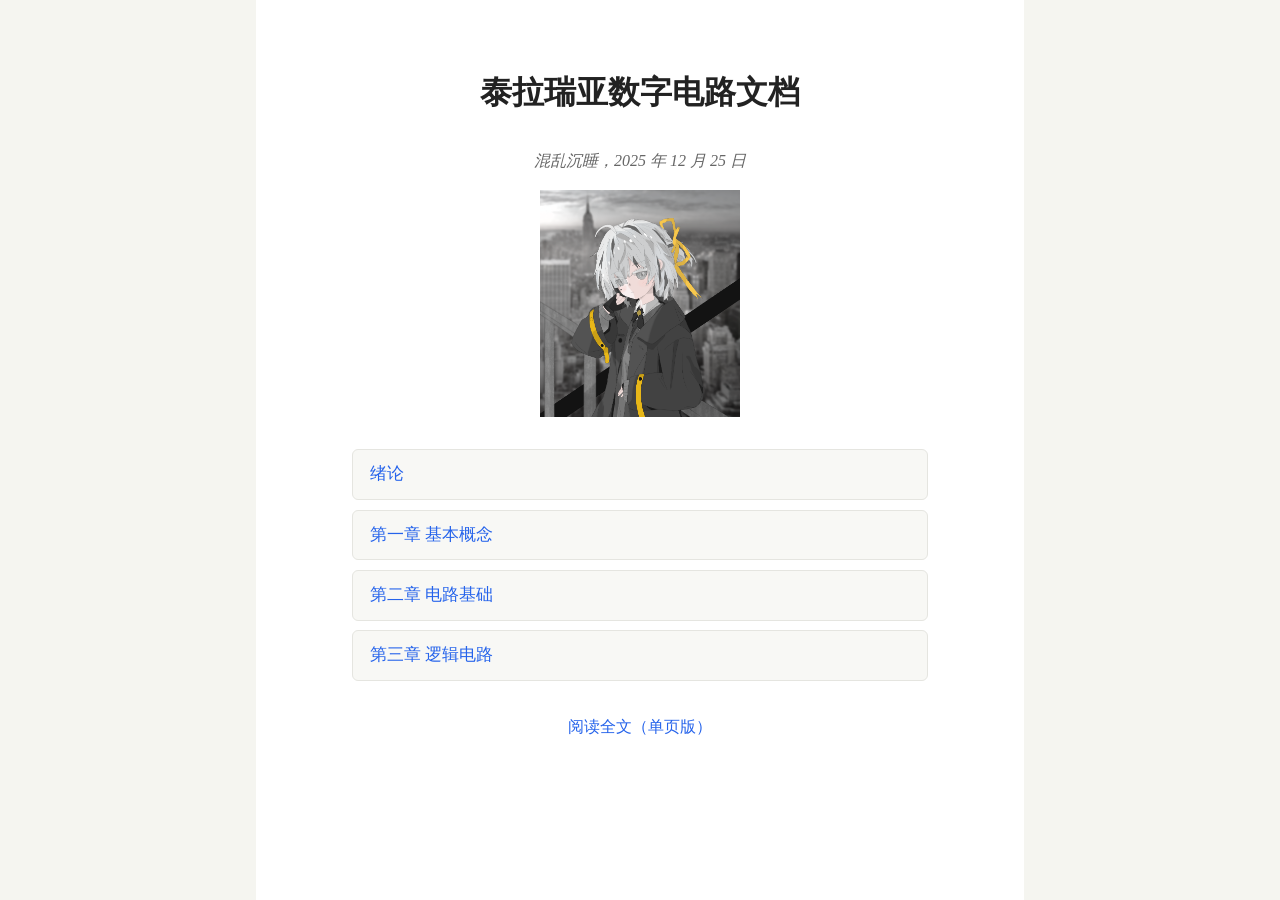
<file: index.html>
<!DOCTYPE html>
<html lang="zh-CN">
<head>
<meta charset="utf-8">
<meta name="viewport" content="width=device-width, initial-scale=1.0">
<title>泰拉瑞亚数字电路文档</title>
<link rel="stylesheet" href="style.css">
</head>
<body>
<div class="index-container">
  <h1>泰拉瑞亚数字电路文档</h1>
  <div class="index-quote">
    <p>混乱沉睡，2025 年 12 月 25 日</p>
    <img src="main.png" alt="">
  </div>
  <ol class="index-toc">
    <li><a href="绪论.html">绪论</a></li>
    <li><a href="第一章-基本概念.html">第一章 基本概念</a></li>
    <li><a href="第二章-电路基础.html">第二章 电路基础</a></li>
    <li><a href="第三章-逻辑电路.html">第三章 逻辑电路</a></li>
  </ol>
  <p class="index-footer">
    <a href="all.html">阅读全文（单页版）</a>
  </p>
</div>
</body>
</html>
</file>
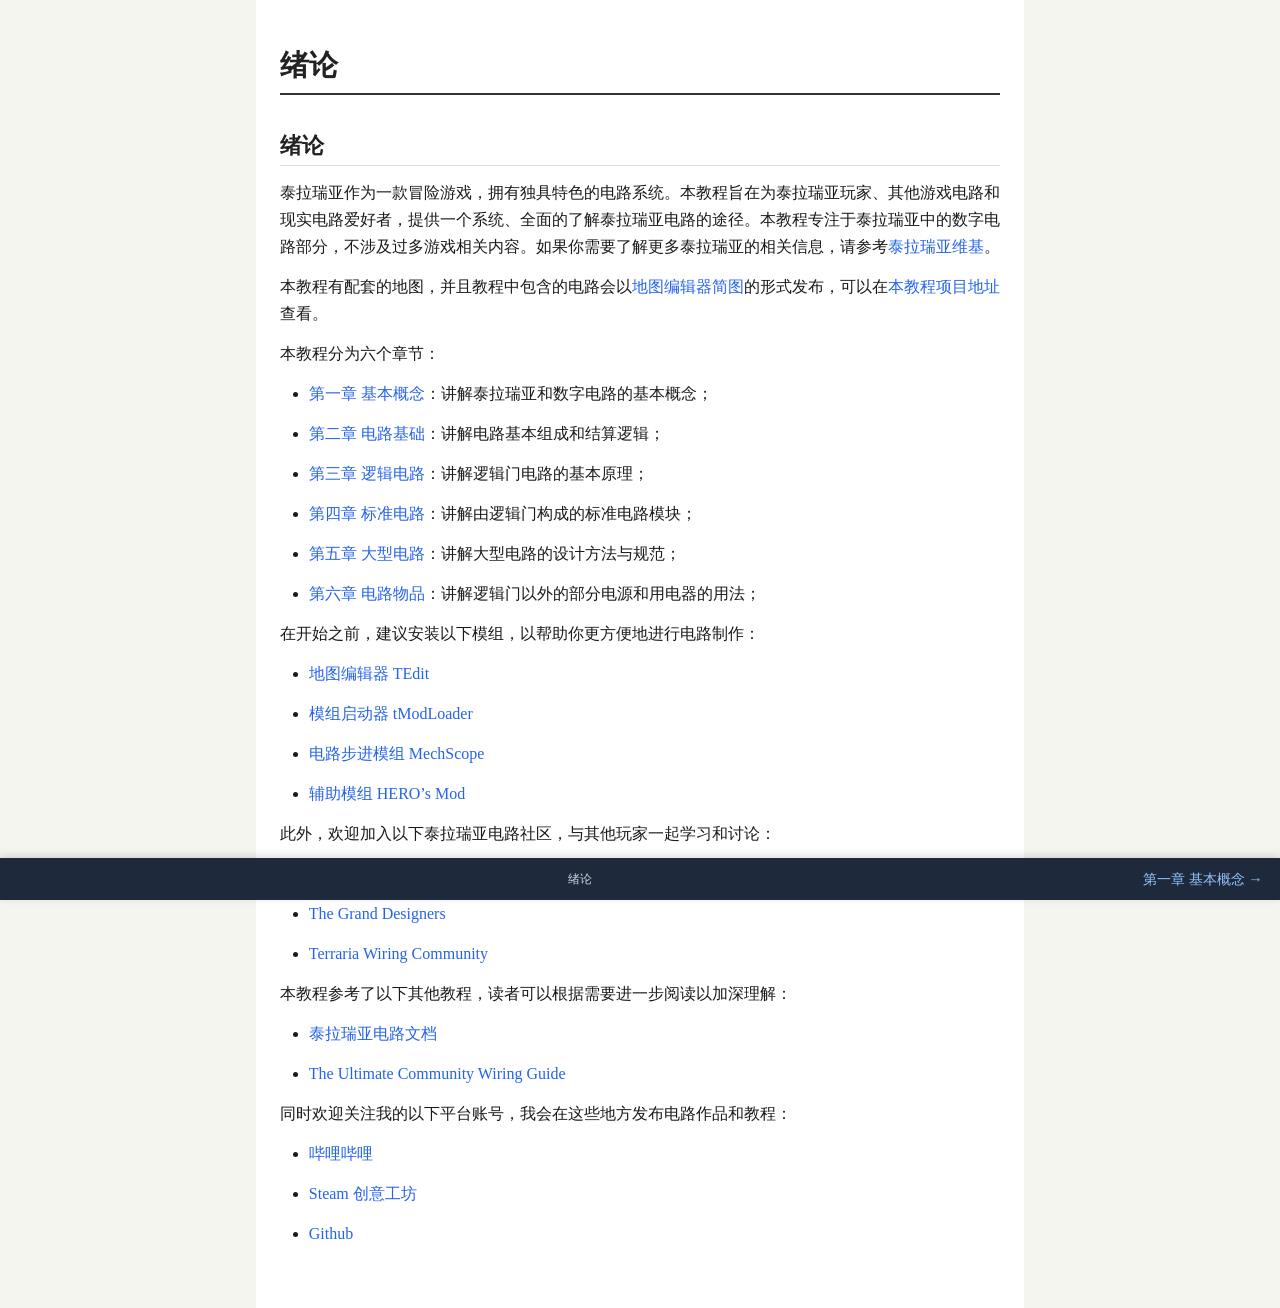
<file: 绪论.html>
<!DOCTYPE html>
<html xmlns="http://www.w3.org/1999/xhtml" lang="" xml:lang="">
<head>
  <meta charset="utf-8" />
  <meta name="generator" content="pandoc" />
  <meta name="viewport" content="width=device-width, initial-scale=1.0, user-scalable=yes" />
  <title>绪论</title>
  <style>
    code{white-space: pre-wrap;}
    span.smallcaps{font-variant: small-caps;}
    div.columns{display: flex; gap: min(4vw, 1.5em);}
    div.column{flex: auto; overflow-x: auto;}
    div.hanging-indent{margin-left: 1.5em; text-indent: -1.5em;}
    /* The extra [class] is a hack that increases specificity enough to
       override a similar rule in reveal.js */
    ul.task-list[class]{list-style: none;}
    ul.task-list li input[type="checkbox"] {
      font-size: inherit;
      width: 0.8em;
      margin: 0 0.8em 0.2em -1.6em;
      vertical-align: middle;
    }
  </style>
  <link rel="stylesheet" href="style.css" />
</head>
<body>
<header id="title-block-header">
<h1 class="title">绪论</h1>
</header>
<h2 id="绪论">绪论</h2>
<p>泰拉瑞亚作为一款冒险游戏，拥有独具特色的电路系统。本教程旨在为泰拉瑞亚玩家、其他游戏电路和现实电路爱好者，提供一个系统、全面的了解泰拉瑞亚电路的途径。本教程专注于泰拉瑞亚中的数字电路部分，不涉及过多游戏相关内容。如果你需要了解更多泰拉瑞亚的相关信息，请参考<a
href="https://terraria.wiki.gg/zh/wiki/Terraria_Wiki"
title="泰拉瑞亚维基">泰拉瑞亚维基</a>。</p>
<p>本教程有配套的地图，并且教程中包含的电路会以<a
href="https://github.com/TEdit/Terraria-Map-Editor/tree/main/schematics"
title="地图编辑器简图">地图编辑器简图</a>的形式发布，可以在<a
href="https://github.com/yfdyzjt/TerrariaDigitalWiringTutorial"
title="泰拉瑞亚数字电路教程">本教程项目地址</a>查看。</p>
<p>本教程分为六个章节：</p>
<ul>
<li><p><a href="#第一章-基本概念">第一章
基本概念</a>：讲解泰拉瑞亚和数字电路的基本概念；</p></li>
<li><p><a href="#第二章-电路基础">第二章
电路基础</a>：讲解电路基本组成和结算逻辑；</p></li>
<li><p><a href="#第三章-逻辑电路">第三章
逻辑电路</a>：讲解逻辑门电路的基本原理；</p></li>
<li><p><a href="#第四章-标准电路">第四章
标准电路</a>：讲解由逻辑门构成的标准电路模块；</p></li>
<li><p><a href="#第五章-大型电路">第五章
大型电路</a>：讲解大型电路的设计方法与规范；</p></li>
<li><p><a href="#第六章-电路物品">第六章
电路物品</a>：讲解逻辑门以外的部分电源和用电器的用法；</p></li>
</ul>
<p>在开始之前，建议安装以下模组，以帮助你更方便地进行电路制作：</p>
<ul>
<li><p><a
href="https://github.com/TEdit/Terraria-Map-Editor/releases">地图编辑器
TEdit</a></p></li>
<li><p><a href="https://store.steampowered.com/app/1281930/">模组启动器
tModLoader</a></p></li>
<li><p><a
href="https://steamcommunity.com/sharedfiles/filedetails/?id=3232991031">电路步进模组
MechScope</a></p></li>
<li><p><a
href="https://steamcommunity.com/sharedfiles/filedetails/?id=2564645933">辅助模组
HERO’s Mod</a></p></li>
</ul>
<p>此外，欢迎加入以下泰拉瑞亚电路社区，与其他玩家一起学习和讨论：</p>
<ul>
<li><p><a
href="https://qm.qq.com/q/ZXDnybyQcE">泰拉瑞亚电路爱好者交流群</a></p></li>
<li><p><a href="https://discord.gg/qby8FSkHAW">The Grand
Designers</a></p></li>
<li><p><a href="https://discord.gg/s6xbNqrUY2">Terraria Wiring
Community</a></p></li>
</ul>
<p>本教程参考了以下其他教程，读者可以根据需要进一步阅读以加深理解：</p>
<ul>
<li><p><a
href="https://github.com/putianyi889/TerrariaWiringTutorial/releases">泰拉瑞亚电路文档</a></p></li>
<li><p><a
href="https://steamcommunity.com/sharedfiles/filedetails/?id=2832101012">The
Ultimate Community Wiring Guide</a></p></li>
</ul>
<p>同时欢迎关注我的以下平台账号，我会在这些地方发布电路作品和教程：</p>
<ul>
<li><p><a
href="https://space.bilibili.com/22871583">哔哩哔哩</a></p></li>
<li><p><a
href="https://steamcommunity.com/id/yfdyzjt/myworkshopfiles/?appid=105600">Steam
创意工坊</a></p></li>
<li><p><a href="https://github.com/yfdyzjt">Github</a></p></li>
</ul>
<nav class="chapter-nav">

<span class="nav-center">绪论</span>
<a href="第一章-基本概念.html" class="nav-next">第一章 基本概念 →</a>
</nav>
</body>
</html>
</file>
<file: style.css>
*,
*::before,
*::after {
  box-sizing: border-box;
  margin: 0;
  padding: 0;
}

html {
  color: #1a1a1a;
  background: #f5f5f0;
}
body {
  max-width: 48em;
  margin: 0 auto;
  padding: 1.5em 1.5em 3em;
  font:
    400 16px/1.7 "Noto Serif SC",
    "Source Han Serif SC",
    "STSong",
    serif;
  background: #fff;
  min-height: 100vh;
}

h1,
h2,
h3,
h4 {
  font-weight: 600;
  line-height: 1.3;
  margin: 1.6em 0 0.6em;
  color: #222;
}
h1 {
  font-size: 1.8em;
  margin-top: 0.8em;
  border-bottom: 2px solid #333;
  padding-bottom: 0.3em;
}
h2 {
  font-size: 1.4em;
  border-bottom: 1px solid #ddd;
  padding-bottom: 0.2em;
}
h3 {
  font-size: 1.15em;
}
h4 {
  font-size: 1.05em;
}

p {
  margin: 0.8em 0;
}

a {
  color: #2563eb;
  text-decoration: none;
}
a:hover {
  text-decoration: underline;
}

img {
  max-width: 100%;
  height: auto;
  display: block;
  margin: 1em auto;
}

table {
  border-collapse: collapse;
  margin: 1em auto;
  font-size: 0.95em;
  display: block;
  overflow-x: auto;
  white-space: nowrap;
}
th,
td {
  border: 1px solid #ccc;
  padding: 0.4em 0.7em;
  text-align: center;
}
th {
  background: #f0f0ea;
  font-weight: 600;
}

code {
  font-family: "Fira Code", "JetBrains Mono", "Consolas", monospace;
  font-size: 0.9em;
  background: #f0f0ea;
  padding: 0.15em 0.3em;
  border-radius: 3px;
}
pre code {
  background: none;
  padding: 0;
}
pre {
  background: #f0f0ea;
  padding: 0.8em 1em;
  border-radius: 6px;
  overflow-x: auto;
  font-size: 0.9em;
}

blockquote {
  margin: 1em 0;
  padding: 0.2em 1em;
  border-left: 4px solid #ccc;
  background: #fafaf8;
  color: #555;
}
blockquote p {
  margin: 0.4em 0;
}

ol,
ul {
  margin: 0.6em 0 0.6em 1.8em;
}
li {
  margin: 0.3em 0;
}

/* Admonitions */
.admonition {
  margin: 1.2em 0;
  padding: 0.6em 1em;
  border-left: 5px solid;
  border-radius: 4px;
}
.admonition p {
  margin: 0.4em 0;
}
.admonition > p:first-child {
  font-weight: 600;
}
.admonition > :first-child {
  margin-top: 0;
}
.admonition > :last-child {
  margin-bottom: 0;
}
.admonition img {
  margin: 0.6em auto;
}
.admonition blockquote {
  background: transparent;
  border-left-color: rgba(0, 0, 0, 0.1);
}
.admonition table {
  font-size: 0.9em;
}

.admonition.info {
  background: #eff6ff;
  border-color: #3b82f6;
}
.admonition.info > p:first-child {
  color: #1d4ed8;
}
.admonition.info::before {
  content: "💡";
  margin-right: 0.3em;
}

.admonition.tip {
  background: #fefce8;
  border-color: #eab308;
}
.admonition.tip > p:first-child {
  color: #a16207;
}
.admonition.tip::before {
  content: "💡";
  margin-right: 0.3em;
}

.admonition.example {
  background: #f0fdf4;
  border-color: #22c55e;
}
.admonition.example > p:first-child {
  color: #15803d;
}

.admonition.quote {
  background: #f8fafc;
  border-color: #94a3b8;
}
.admonition.quote > p:first-child {
  color: #475569;
}

.admonition.question {
  background: #fdf2f8;
  border-color: #ec4899;
}
.admonition.question > p:first-child {
  color: #be185d;
}

/* Navigation bar */
.chapter-nav {
  position: fixed;
  bottom: 0;
  left: 0;
  right: 0;
  display: flex;
  align-items: center;
  justify-content: space-between;
  padding: 0.6em 1.2em;
  background: #1e293b;
  color: #fff;
  font-size: 0.9em;
  box-shadow: 0 -2px 8px rgba(0, 0, 0, 0.15);
  z-index: 100;
}
.chapter-nav a {
  color: #93c5fd;
  font-weight: 500;
}
.chapter-nav a:hover {
  color: #fff;
  text-decoration: none;
}
.chapter-nav .nav-center {
  flex: 1;
  text-align: center;
  color: #cbd5e1;
  font-size: 0.85em;
  overflow: hidden;
  text-overflow: ellipsis;
  white-space: nowrap;
  margin: 0 1em;
}
.chapter-nav .nav-prev {
  text-align: left;
}
.chapter-nav .nav-next {
  text-align: right;
}

@media print {
  .chapter-nav {
    display: none;
  }
  body {
    max-width: none;
    padding: 0;
  }
  .admonition {
    break-inside: avoid;
  }
}

/* Index page */
.index-container {
  max-width: 36em;
  margin: 3em auto;
  text-align: center;
}
.index-container h1 {
  border: none;
  font-size: 2em;
  margin-bottom: 0.5em;
}
.index-quote {
  margin: 1.5em 0;
  font-style: italic;
  color: #666;
}
.index-quote img {
  max-width: 200px;
}
.index-toc {
  list-style: none;
  margin: 2em 0;
  padding: 0;
  text-align: left;
}
.index-toc li {
  margin: 0.6em 0;
  padding: 0;
}
.index-toc a {
  display: block;
  padding: 0.6em 1em;
  background: #f8f8f5;
  border-radius: 6px;
  border: 1px solid #e5e5e0;
  font-size: 1.05em;
  transition: background 0.15s;
}
.index-toc a:hover {
  background: #e8e8e3;
  text-decoration: none;
}
.index-footer {
  margin-top: 2em;
  color: #888;
}
</file>
